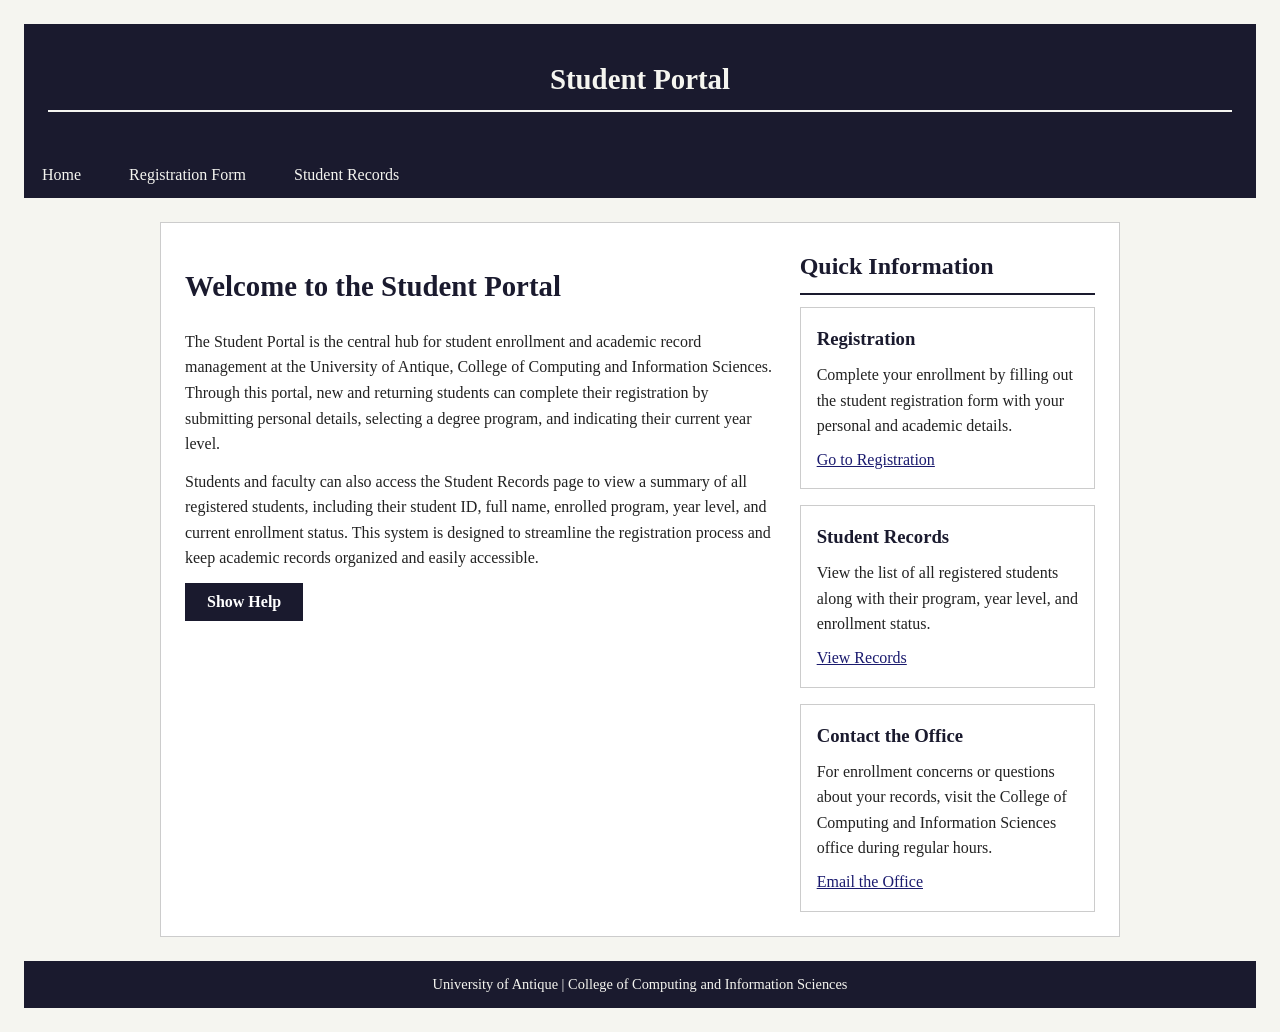
<file: index.html>
<!DOCTYPE html>
<html lang="en">
<head>
    <meta charset="UTF-8">
    <meta name="viewport" content="width=device-width, initial-scale=1.0">
    <title>Student Portal</title>
    <link rel="stylesheet" href="styles.css">
    <script src="app.js" defer></script>
</head>
<body>
    <header>
        <h1 class="page-title">Student Portal</h1>
    </header>
    <nav>
        <ul>
            <li><a href="index.html">Home</a></li>
            <li><a href="registration.html">Registration Form</a></li>
            <li><a href="records.html">Student Records</a></li>
        </ul>
    </nav>
    <main class="page-layout">
        <section class="primary-content">
            <h1>Welcome to the Student Portal</h1>
            <p>The Student Portal is the central hub for student enrollment and academic record management at the University of Antique, College of Computing and Information Sciences. Through this portal, new and returning students can complete their registration by submitting personal details, selecting a degree program, and indicating their current year level.</p>
            <p>Students and faculty can also access the Student Records page to view a summary of all registered students, including their student ID, full name, enrolled program, year level, and current enrollment status. This system is designed to streamline the registration process and keep academic records organized and easily accessible.</p>
            <button id="help-button" type="button" aria-expanded="false" aria-controls="help-panel">Show Help</button>
            <div id="help-panel">
                <p>Use the top navigation links to open the Registration Form or view Student Records.</p>
                <p>On the Registration Form page, enter your details, select a program, and check the confirmation box before submitting. On the Student Records page, use the search field to filter student rows by name, ID, program, year level, or status.</p>
            </div>
        </section>
        <aside class="secondary-content">
            <h2>Quick Information</h2>
            <div class="info-cards">
                <article class="info-card">
                    <h3>Registration</h3>
                    <p>Complete your enrollment by filling out the student registration form with your personal and academic details.</p>
                    <a href="registration.html">Go to Registration</a>
                </article>
                <article class="info-card">
                    <h3>Student Records</h3>
                    <p>View the list of all registered students along with their program, year level, and enrollment status.</p>
                    <a href="records.html">View Records</a>
                </article>
                <article class="info-card">
                    <h3>Contact the Office</h3>
                    <p>For enrollment concerns or questions about your records, visit the College of Computing and Information Sciences office during regular hours.</p>
                    <a href="mailto:ccis@antiquespride.edu.ph">Email the Office</a>
                </article>
            </div>
        </aside>
    </main>
    <footer>
        <p>University of Antique | College of Computing and Information Sciences</p>
    </footer>
</body>
</html>
</file>
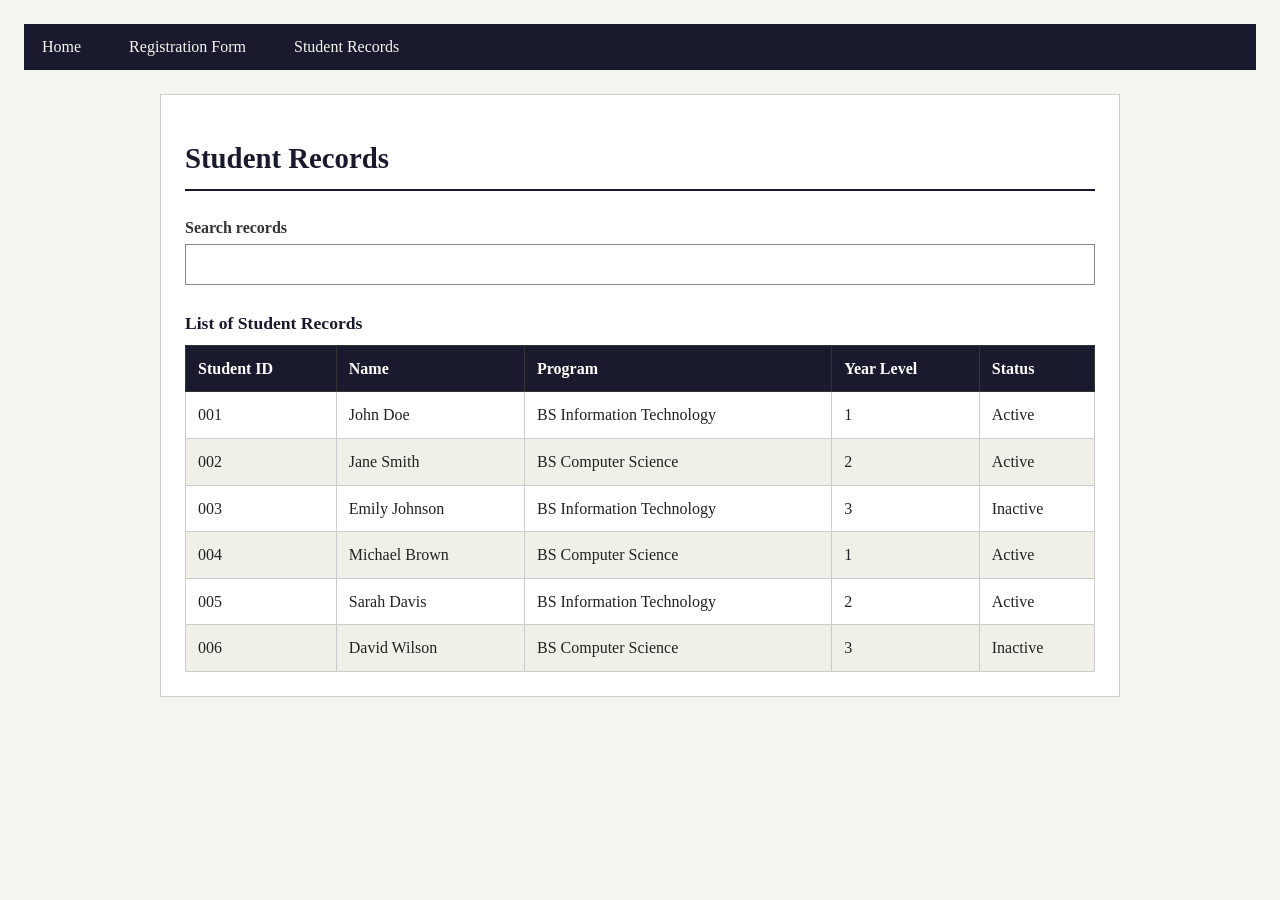
<file: records.html>
<!DOCTYPE html>
<html lang="en">
<head>
    <meta charset="UTF-8">
    <meta name="viewport" content="width=device-width, initial-scale=1.0">
    <title>Student Records</title>
    <link rel="stylesheet" href="styles.css">
    <script src="app.js" defer></script>
</head>
<body>
    <nav>
        <ul>
            <li><a href="index.html">Home</a></li>
            <li><a href="registration.html">Registration Form</a></li>
            <li><a href="records.html">Student Records</a></li>
        </ul>
    </nav>
    <main>
        <h1 class="page-title">Student Records</h1>
        <div class="form-group">
            <label for="record-search">Search records</label>
            <input id="record-search" type="search">
        </div>
        <div class="table-scroll" role="region" aria-label="Student records table" tabindex="0">
        <table class="data-table">
            <caption>List of Student Records</caption>
            <thead>
                <tr>
                    <th scope="col">Student ID</th>
                    <th scope="col">Name</th>
                    <th scope="col">Program</th>
                    <th scope="col">Year Level</th>
                    <th scope="col">Status</th>
                </tr>
            </thead>
            <tbody id="records-body">
                <tr>
                    <td>001</td>
                    <td>John Doe</td>
                    <td>BS Information Technology</td>
                    <td>1</td>
                    <td>Active</td>
                </tr>
                <tr>
                    <td>002</td>
                    <td>Jane Smith</td>
                    <td>BS Computer Science</td>
                    <td>2</td>
                    <td>Active</td>
                </tr>
                <tr>
                    <td>003</td>
                    <td>Emily Johnson</td>
                    <td>BS Information Technology</td>
                    <td>3</td>
                    <td>Inactive</td>
                </tr>
                <tr>
                    <td>004</td>
                    <td>Michael Brown</td>
                    <td>BS Computer Science</td>
                    <td>1</td>
                    <td>Active</td>
                </tr>
                <tr>
                    <td>005</td>
                    <td>Sarah Davis</td>
                    <td>BS Information Technology</td>
                    <td>2</td>
                    <td>Active</td>
                </tr>
                <tr>
                    <td>006</td>
                    <td>David Wilson</td>
                    <td>BS Computer Science</td>
                    <td>3</td>
                    <td>Inactive</td>
                </tr>
            </tbody>
        </table>
        </div>
    </main>
</body>
</html>
</file>
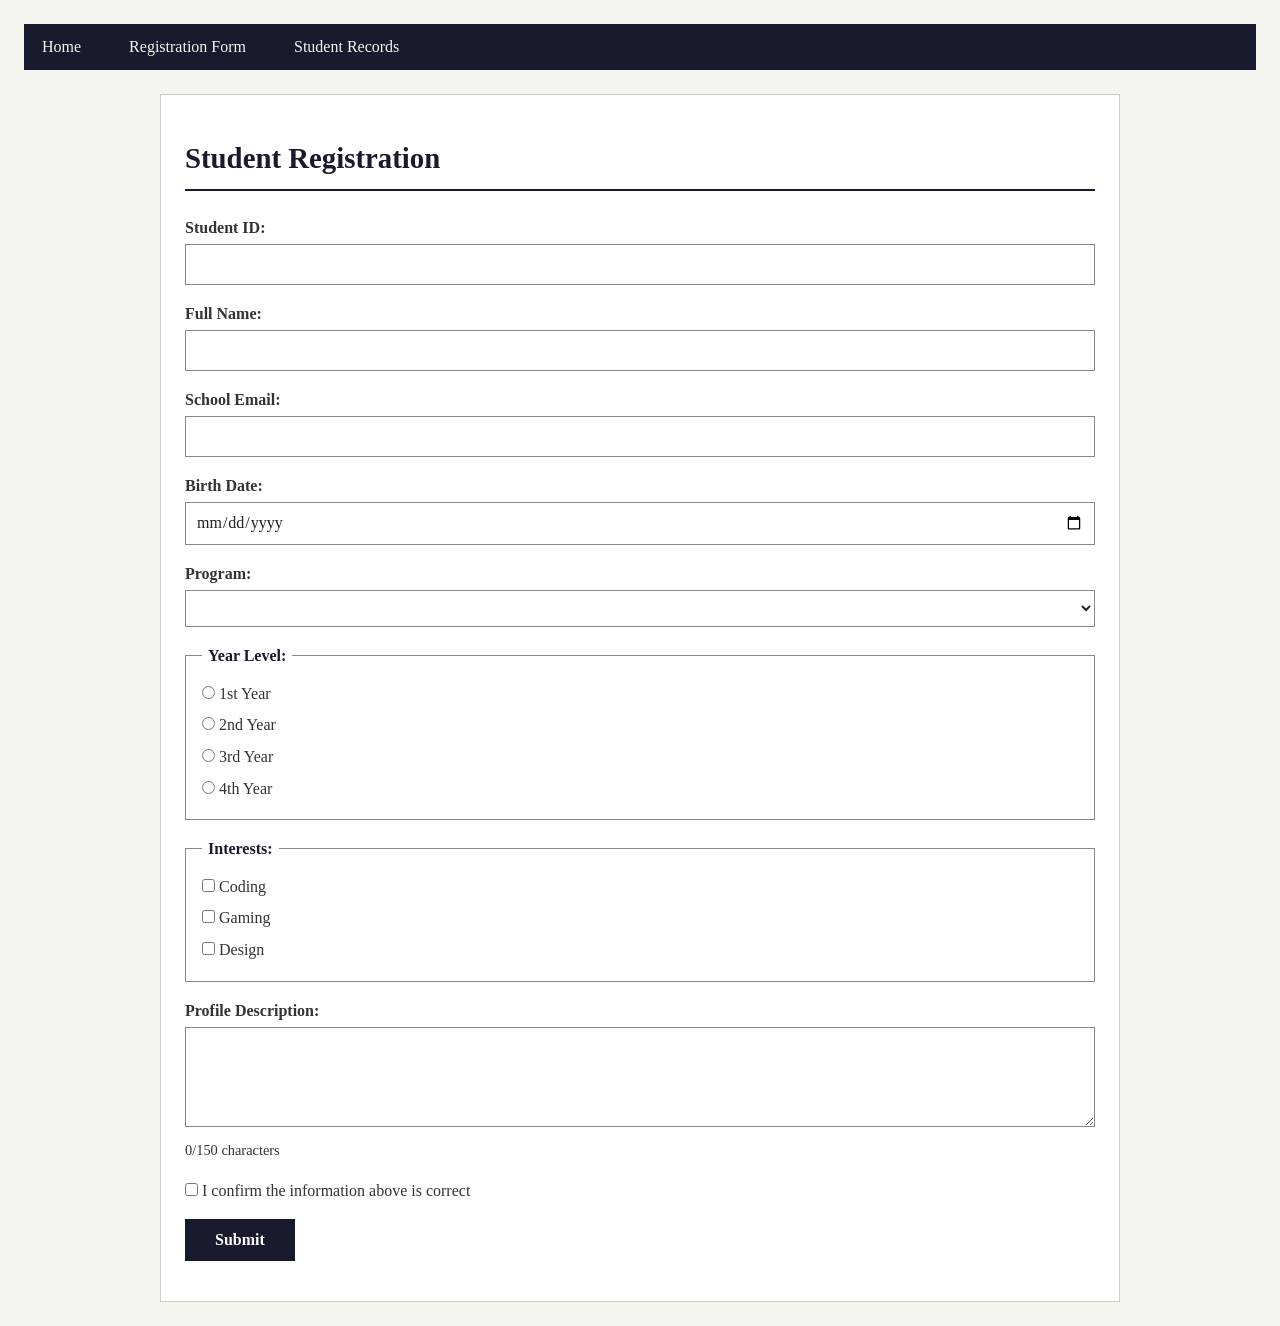
<file: registration.html>
<!DOCTYPE html>
<html lang="en">
<head>
    <meta charset="UTF-8">
    <meta name="viewport" content="width=device-width, initial-scale=1.0">
    <title>Registration Form</title>
    <link rel="stylesheet" href="styles.css">
    <script src="app.js" defer></script>
</head>
<body>
    <nav>
        <ul>
            <li><a href="index.html">Home</a></li>
            <li><a href="registration.html">Registration Form</a></li>
            <li><a href="records.html">Student Records</a></li>
        </ul>
    </nav>
    <main>
        <h1 class="page-title">Student Registration</h1>
        <form id="profile-form" action="#" method="get" novalidate>
            <div class="form-group">
                <label for="student-id">Student ID:</label>
                <input type="text" id="student-id" name="student-id" required minlength="1">
            </div>
            <div class="form-group">
                <label for="full-name">Full Name:</label>
                <input type="text" id="full-name" name="full-name" required>
            </div>
            <div class="form-group">
                <label for="email">School Email:</label>
                <input type="email" id="email" name="school-email" required>
            </div>
            <div class="form-group">
                <label for="birth-date">Birth Date:</label>
                <input type="date" id="birth-date" name="birth-date">
            </div>
            <div class="form-group">
                <label for="program">Program:</label>
                <select id="program" name="program" required>
                    <option value=""></option>
                    <option value="BS Information Technology">BS Information Technology</option>
                    <option value="BS Computer Science">BS Computer Science</option>
                </select>
            </div>
            <fieldset>
                <legend>Year Level:</legend>
                <div class="form-group">
                    <input type="radio" id="year1" name="year-level" value="1" required>
                    <label for="year1">1st Year</label>
                </div>
                <div class="form-group">
                    <input type="radio" id="year2" name="year-level" value="2" required>
                    <label for="year2">2nd Year</label>
                </div>
                <div class="form-group">
                    <input type="radio" id="year3" name="year-level" value="3" required>
                    <label for="year3">3rd Year</label>
                </div>
                <div class="form-group">
                    <input type="radio" id="year4" name="year-level" value="4" required>
                    <label for="year4">4th Year</label>
                </div>
            </fieldset>
            <fieldset>
                <legend>Interests:</legend>
                <div class="form-group">
                    <input type="checkbox" id="interest1" name="interests" value="coding">
                    <label for="interest1">Coding</label>
                </div>
                <div class="form-group">
                    <input type="checkbox" id="interest2" name="interests" value="gaming">
                    <label for="interest2">Gaming</label>
                </div>
                <div class="form-group">
                    <input type="checkbox" id="interest3" name="interests" value="design">
                    <label for="interest3">Design</label>
                </div>
            </fieldset>
            <div class="form-group">
                <label for="about">Profile Description:</label>
                <textarea id="about" name="profile-description" maxlength="150"></textarea>
                <p id="about-count" aria-live="polite">0/150 characters</p>
            </div>
            <div class="form-group">
                <input type="checkbox" id="terms" name="terms">
                <label for="terms">I confirm the information above is correct</label>
            </div>
            <div id="form-feedback" aria-live="polite"></div>
            <div class="form-group">
                <button type="submit">Submit</button>
            </div>
        </form>
    </main>
</body>
</html>
</file>
<file: styles.css>
* {
    box-sizing: border-box;
    margin: 0;
    padding: 0;
}

body {
    font-family: Georgia, "Times New Roman", serif;
    color: #222;
    background-color: #f5f5f0;
    line-height: 1.6;
    padding: 24px;
}

h1 {
    font-family: Georgia, "Times New Roman", serif;
    font-size: 1.8rem;
    font-weight: bold;
    color: #1a1a2e;
    margin-top: 16px;
    margin-bottom: 20px;
}

main {
    width: 90%;
    max-width: 960px;
    margin: 0 auto;
    padding: 24px;
    background-color: #fff;
    border: 1px solid #ccc;
}

.page-title {
    border-bottom: 2px solid #1a1a2e;
    padding-bottom: 8px;
    margin-bottom: 24px;
}

.data-table {
    width: 100%;
    border-collapse: collapse;
    margin-top: 8px;
}

nav {
    background-color: #1a1a2e;
    padding: 0;
    margin-bottom: 24px;
}

nav ul {
    list-style: none;
    display: flex;
    flex-wrap: wrap;
    gap: .75rem;
    padding: 0;
    margin: 0;
}

nav a {
    display: inline-block;
    color: #f5f5f0;
    text-decoration: none;
    padding: 10px 18px;
}

nav a:hover {
    background-color: #3a3a5e;
    color: #fff;
}

nav a:focus {
    background-color: #3a3a5e;
    color: #fff;
}

table {
    width: 100%;
    border-collapse: collapse;
    margin-top: 8px;
}

caption {
    font-weight: bold;
    font-size: 1.1rem;
    margin-bottom: 8px;
    text-align: left;
    color: #1a1a2e;
}

th {
    background-color: #1a1a2e;
    color: #fff;
    font-weight: bold;
    padding: 10px 12px;
    text-align: left;
    border: 1px solid #333;
}

td {
    padding: 10px 12px;
    border: 1px solid #ccc;
}

tbody tr:nth-child(even) {
    background-color: #f0f0e8;
}

.form-group {
    margin-bottom: 16px;
}

label {
    display: block;
    font-weight: bold;
    margin-bottom: 4px;
    color: #333;
}

input[type="text"],
input[type="email"],
input[type="date"],
select,
textarea {
    width: 100%;
    padding: 8px 10px;
    border: 1px solid #888;
    background-color: #fff;
    color: #222;
    font-family: Georgia, "Times New Roman", serif;
    font-size: 1rem;
    line-height: 1.4;
}

input[type="radio"],
input[type="checkbox"] {
    width: auto;
}

textarea {
    min-height: 100px;
    resize: vertical;
}

fieldset {
    border: 1px solid #888;
    padding: 12px 16px;
    margin-bottom: 16px;
}

legend {
    font-weight: bold;
    color: #1a1a2e;
    padding: 0 6px;
}

fieldset label {
    display: inline;
    font-weight: normal;
}

fieldset .form-group {
    margin-bottom: 6px;
}

button[type="submit"] {
    background-color: #1a1a2e;
    color: #fff;
    padding: 10px 28px;
    border: 2px solid #1a1a2e;
    font-family: Georgia, "Times New Roman", serif;
    font-size: 1rem;
    font-weight: bold;
    cursor: pointer;
}

button[type="submit"]:hover {
    background-color: #3a3a5e;
    border-color: #3a3a5e;
}

a:focus,
input:focus,
select:focus,
textarea:focus,
button:focus {
    outline: 3px solid #e07020;
    outline-offset: 2px;
}

a {
    color: #1a1a6e;
    text-decoration: underline;
}

a:hover {
    color: #e07020;
}

a:focus {
    color: #e07020;
}

header {
    background-color: #1a1a2e;
    color: #f5f5f0;
    padding: 16px 24px;
    text-align: center;
}

header .page-title {
    color: #f5f5f0;
    border-bottom: 2px solid #f5f5f0;
}

footer {
    background-color: #1a1a2e;
    color: #f5f5f0;
    text-align: center;
    padding: 12px 24px;
    margin-top: 24px;
    font-size: 0.9rem;
}

img, video {
    max-width: 100%;
    height: auto;
}

.table-scroll {
    overflow-x: auto;
}

.page-layout {
    display: grid;
    grid-template-columns: 1fr;
    gap: 1rem;
}

.primary-content,
.secondary-content {
    min-width: 0;
}

.info-cards {
    display: grid;
    grid-template-columns: repeat(auto-fit, minmax(12rem, 1fr));
    gap: 1rem;
}

.info-card {
    background-color: #fff;
    border: 1px solid #ccc;
    padding: 16px;
}

.info-card h3 {
    color: #1a1a2e;
    margin-bottom: 8px;
}

.info-card p {
    margin-bottom: 8px;
}

.secondary-content h2 {
    color: #1a1a2e;
    margin-bottom: 12px;
    border-bottom: 2px solid #1a1a2e;
    padding-bottom: 8px;
}

.primary-content p {
    margin-bottom: 12px;
}

@media (min-width: 48rem) {
    .page-layout {
        grid-template-columns: 2fr 1fr;
        gap: 1.5rem;
    }
}

#help-button {
    background-color: #1a1a2e;
    color: #fff;
    padding: 8px 20px;
    border: 2px solid #1a1a2e;
    font-family: Georgia, "Times New Roman", serif;
    font-size: 1rem;
    font-weight: bold;
    cursor: pointer;
    margin-bottom: 12px;
}

#help-button:hover {
    background-color: #3a3a5e;
    border-color: #3a3a5e;
}

#help-panel {
    display: none;
    padding: 12px 16px;
    margin-bottom: 16px;
    background-color: #f0f0e8;
    border: 1px solid #888;
}

#help-panel.is-open {
    display: block;
}

#about-count {
    margin-top: 4px;
    font-size: 0.9rem;
    color: #333;
}

#record-search {
    width: 100%;
    max-width: 100%;
    padding: 8px 10px;
    border: 1px solid #888;
    background-color: #fff;
    color: #222;
    font-family: Georgia, "Times New Roman", serif;
    font-size: 1rem;
    line-height: 1.4;
}

label[for="terms"] {
    display: inline;
    font-weight: normal;
}

#form-feedback {
    margin-bottom: 16px;
    font-weight: bold;
}

.is-error {
    padding: 10px 12px;
    border: 2px solid #b00020;
    color: #b00020;
    background-color: #fdecea;
}

.is-success {
    padding: 10px 12px;
    border: 2px solid #1b5e20;
    color: #1b5e20;
    background-color: #edf7ed;
}
</file>
